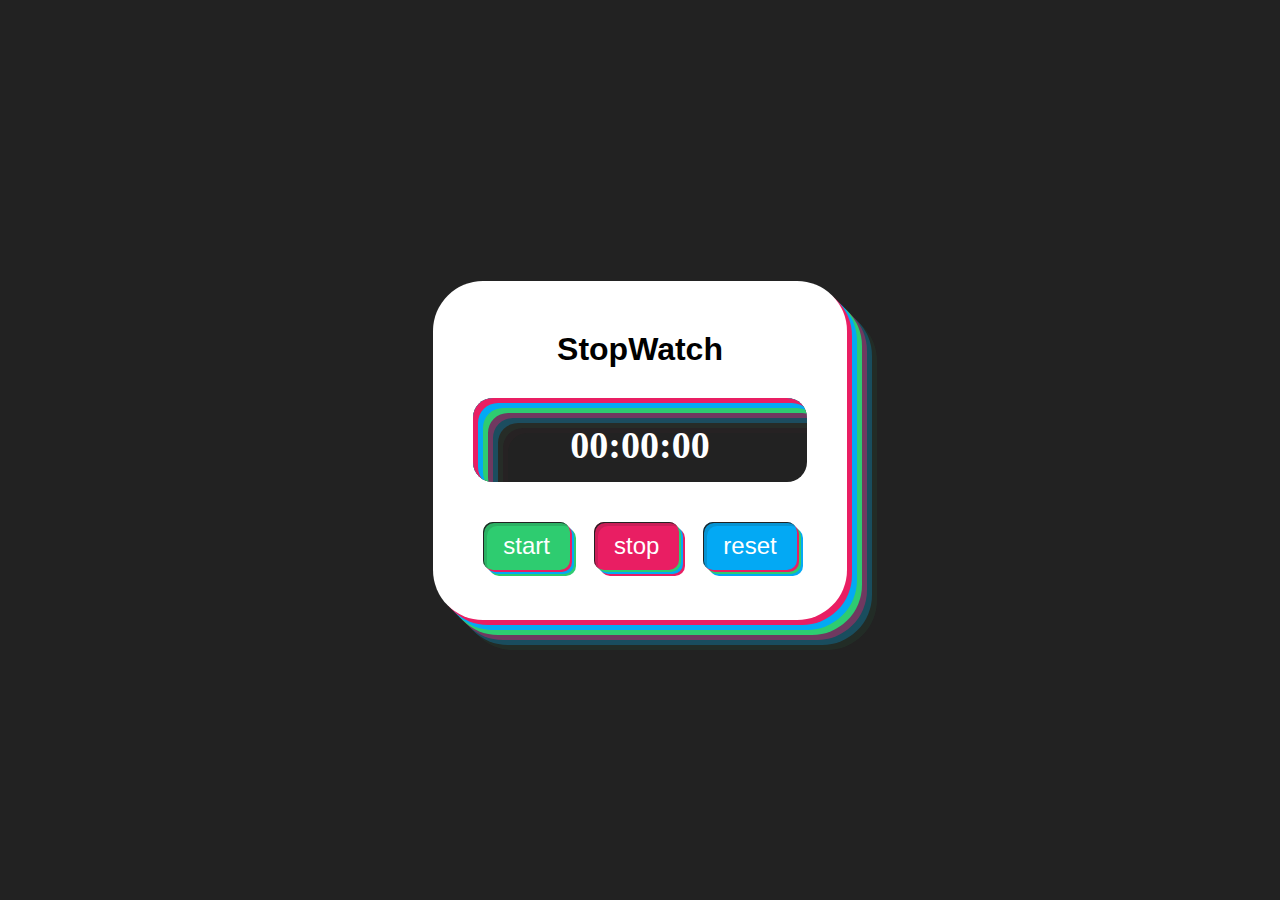
<file: stopwatch/index.html>
<!DOCTYPE html>
<html lang="en">
<head>
    <meta charset="UTF-8">
    <meta http-equiv="X-UA-Compatible" content="IE=edge">
    <meta name="viewport" content="width=device-width, initial-scale=1.0">
    <title>StopWatch</title>
    <link rel="stylesheet" href="style.css">
</head>
<body>
    <div class="container">
        <h1>StopWatch </h1>
    <div class="display">
        <p>00:00:00</p></div>
        <button class="start">start</button>
        <button class="stop">stop</button>
        <button class="reset">reset</button>
    </div>
    <script src="index.js"></script>
</body>
</html>
</file>
<file: stopwatch/style.css>
*{
    margin: 0;
    padding: 0;
    box-sizing: border-box;
}

body{
    background-color: #222;
    display: flex;
    justify-content: center;
    align-items: center;
    height: 100vh ;
}

.container{
    padding: 40px ;
    text-align: center;
    box-shadow: #E91E63 5px 5px, #03A9F4 10px 10px, #2ecc71 15px 15px, #e91e6268 20px 20px, #03a8f446 25px 25px , #2ecc7010 30px 30px , #e91e6205 20px 20px;
    border-radius: 50px;
    background-color: #ffffff;
}

h1{
    font-family: Verdana, Geneva, Tahoma, sans-serif;
    padding: 10px;
    margin-bottom: 20px;
    margin-top: 0px;
}

.display{
    font-size: 38px;
    font-weight: bold;
    padding: 15px;
    background-color: #222;
    border-radius: 20px;
    color: #ffffff;
    margin-bottom: 30px;
    box-shadow: inset 5px 5px #E91E63,inset 10px 10px #03A9F4 , inset #2ecc71 15px 15px , inset #e91e6268 20px 20px, inset #03a8f446 25px 25px , inset #2ecc7010 30px 30px , inset #e91e6205 35px 35px;
    transition: all 0.2s ease-in-out;
}

button{
    font-size: 24px;
    padding: 10px 20px;
    margin:10px;
    border: none;
    border-radius: 10px;
    cursor: pointer;
    border-color: #ffffff;
    background-color: #ffffff;
}

p{
    margin-top: 10px;
}



.start{
    background-color: #2ecc70;
    color: #ffffff;
    box-shadow:inset 1px 1px #222,inset 4px 4px #22222227,2px 2px #E91E63, 4px 4px #03A9F4 , #2ecc71 6px 6px ;
}

.stop{
    background-color: #E91E63;
    color: #ffffff;
    box-shadow:inset 1px 1px #222,inset 4px 4px #22222227, #2ecc71 2px 2px, 4px 4px #03A9F4 ,6px 6px #E91E63;
}

.reset{
    background-color: #03A9F4;
    color: #ffffff;
    box-shadow:inset 1px 1px #222,inset 4px 4px #22222227,2px 2px #E91E63, #2ecc71 4px 4px , 6px 6px #03A9F4  ;
}
</file>
